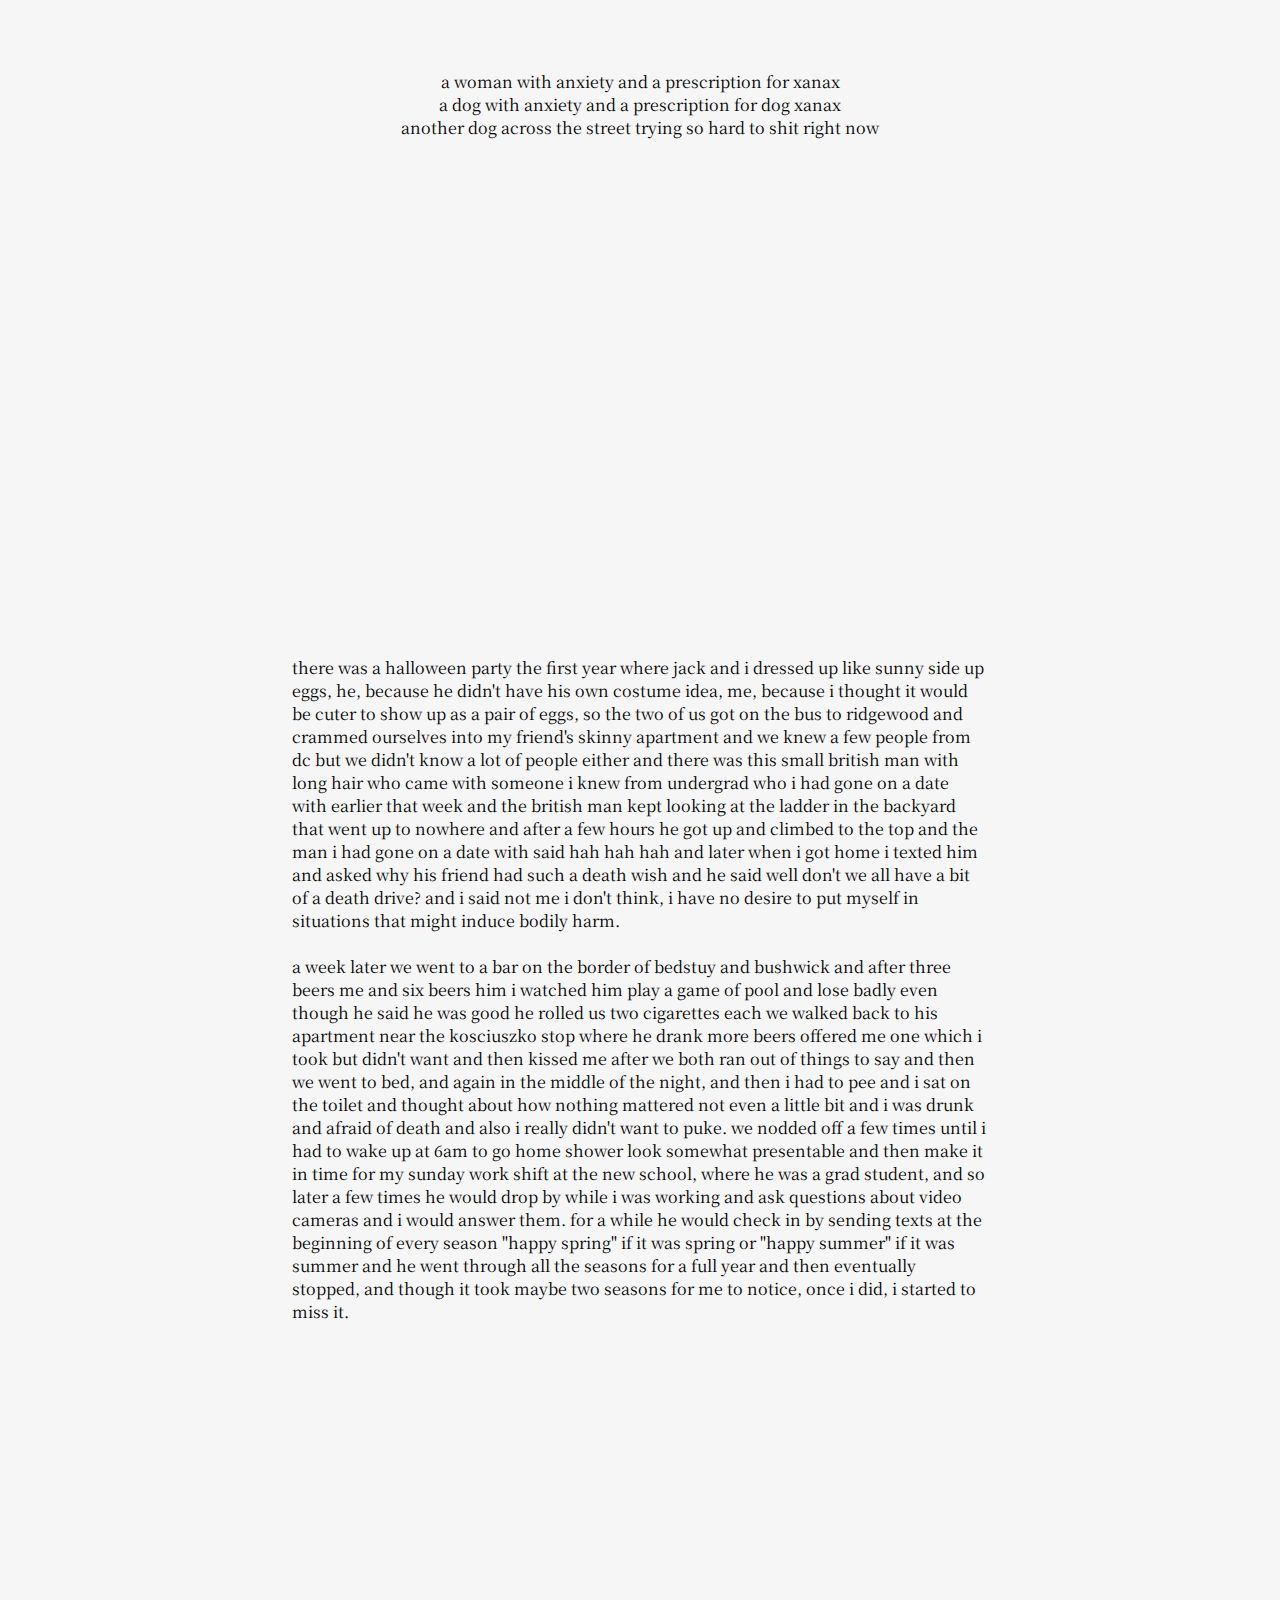
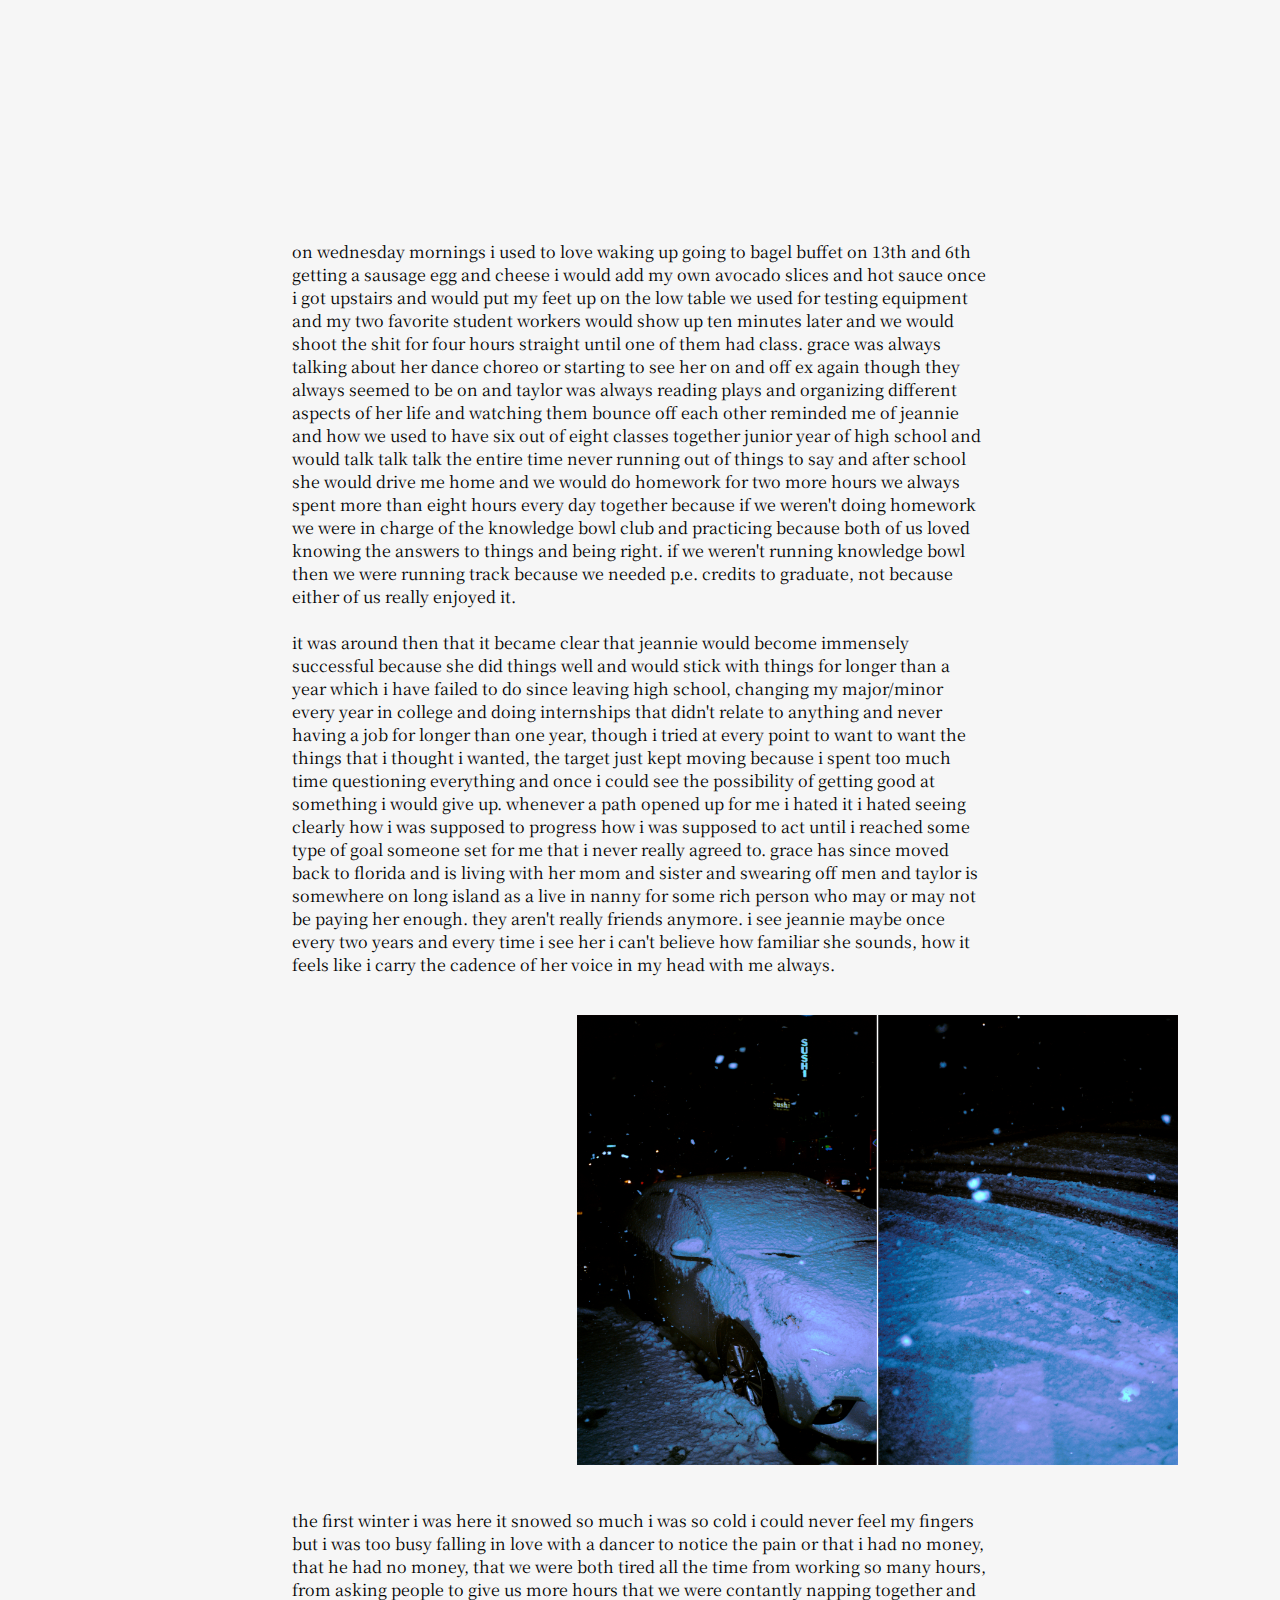
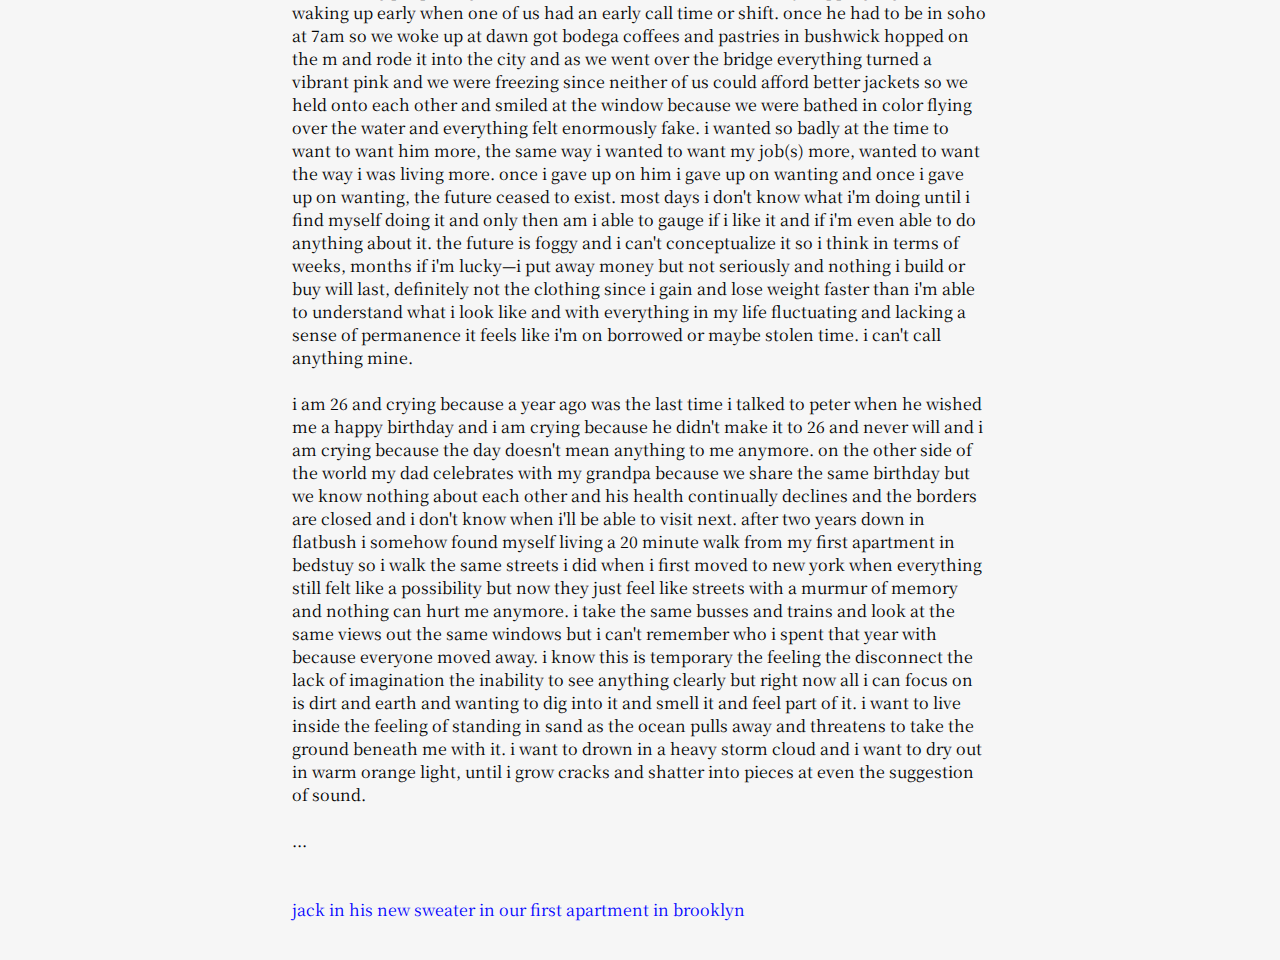
<file: index.html>
<!DOCTYPE html>
<html>

<head>
<link rel="stylesheet" href="style.css">

<link rel="preconnect" href="https://fonts.gstatic.com">
<link href="https://fonts.googleapis.com/css2?family=Noto+Serif+JP&display=swap" rel="stylesheet">


</head>


<body>

<br><br>


<p style="text-align:center">

a woman with anxiety and a prescription for xanax 

<br>

a dog with anxiety and a prescription for dog xanax 

<br>

another dog across the street trying so hard to shit right now

</p>

<iframe src="https://player.vimeo.com/video/491698328" width="640" height="480" frameborder="0" ></iframe>
<p>

there was a halloween party the first year where jack and i dressed up like sunny side up eggs, he, because he didn't have his own costume idea, me, because i thought it would be cuter to show up as a pair of eggs, so the two of us got on the bus to ridgewood and crammed ourselves into my friend's skinny apartment and we knew a few people from dc but we didn't know a lot of people either and there was this small british man with long hair who came with someone i knew from undergrad who i had gone on a date with earlier that week and the british man kept looking at the ladder in the backyard that went up to nowhere and after a few hours he got up and climbed to the top and the man i had gone on a date with said hah hah hah and later when i got home i texted him and asked why his friend had such a death wish and he said well don't we all have a bit of a death drive? and i said not me i don't think, i have no desire to put myself in situations that might induce bodily harm. 

<br><br>

a week later we went to a bar on the border of bedstuy and bushwick and after three beers me and six beers him i watched him play a game of pool and lose badly even though he said he was good he rolled us two cigarettes each we walked back to his apartment near the kosciuszko stop where he drank more beers offered me one which i took but didn't want and then kissed me after we both ran out of things to say and then we went to bed, and again in the middle of the night, and then i had to pee and i sat on the toilet and thought about how nothing mattered not even a little bit and i was drunk and afraid of death and also i really didn't want to puke. we nodded off a few times until i had to wake up at 6am to go home shower look somewhat presentable and then make it in time for my sunday work shift at the new school, where he was a grad student, and so later a few times he would drop by while i was working and ask questions about video cameras and i would answer them. for a while he would check in by sending texts at the beginning of every season "happy spring" if it was spring or "happy summer" if it was summer and he went through all the seasons for a full year and then eventually stopped, and though it took maybe two seasons for me to notice, once i did, i started to miss it. 

</p>

<div style="text-align:center;">

<iframe src="https://player.vimeo.com/video/491724371" width="640" height="480" frameborder="0" allow="autoplay; fullscreen" allowfullscreen></iframe>
</div>
<p>

on wednesday mornings i used to love waking up going to bagel buffet on 13th and 6th getting a sausage egg and cheese i would add my own avocado slices and hot sauce once i got upstairs and would put my feet up on the low table we used for testing equipment and my two favorite student workers would show up ten minutes later and we would shoot the shit for four hours straight until one of them had class. grace was always talking about her dance choreo or starting to see her on and off ex again though they always seemed to be on and taylor was always reading plays and organizing different aspects of her life and watching them bounce off each other reminded me of jeannie and how we used to have six out of eight classes together junior year of high school and would talk talk talk the entire time never running out of things to say and after school she would drive me home and we would do homework for two more hours we always spent more than eight hours every day together because if we weren't doing homework we were in charge of the knowledge bowl club and practicing because both of us loved knowing the answers to things and being right. if we weren't running knowledge bowl then we were running track because we needed p.e. credits to graduate, not because either of us really enjoyed it. 

<br><br>

it was around then that it became clear that jeannie would become immensely successful because she did things well and would stick with things for longer than a year which i have failed to do since leaving high school, changing my major/minor every year in college and doing internships that didn't relate to anything and never having a job for longer than one year, though i tried at every point to want to want the things that i thought i wanted, the target just kept moving because i spent too much time questioning everything and once i could see the possibility of getting good at something i would give up. whenever a path opened up for me i hated it i hated seeing clearly how i was supposed to progress how i was supposed to act until i reached some type of goal someone set for me that i never really agreed to. grace has since moved back to florida and is living with her mom and sister and swearing off men and taylor is somewhere on long island as a live in nanny for some rich person who may or may not be paying her enough. they aren't really friends anymore. i see jeannie maybe once every two years and every time i see her i can't believe how familiar she sounds, how it feels like i carry the cadence of her voice in my head with me always.

<br><br>
</p>

<img src="images/snow.jpg" class="right"/>

<br><br>

<p>

the first winter i was here it snowed so much i was so cold i could never feel my fingers but i was too busy falling in love with a dancer to notice the pain or that i had no money, that he had no money, that we were both tired all the time from working so many hours, from asking people to give us more hours that we were contantly napping together and waking up early when one of us had an early call time or shift. once he had to be in soho at 7am so we woke up at dawn got bodega coffees and pastries in bushwick hopped on the m and rode it into the city and as we went over the bridge everything turned a vibrant pink and we were freezing since neither of us could afford better jackets so we held onto each other and smiled at the window because we were bathed in color flying over the water and everything felt enormously fake. i wanted so badly at the time to want to want him more, the same way i wanted to want my job(s) more, wanted to want the way i was living more. once i gave up on him i gave up on wanting and once i gave up on wanting, the future ceased to exist. most days i don't know what i'm doing until i find myself doing it and only then am i able to gauge if i like it and if i'm even able to do anything about it. the future is foggy and i can't conceptualize it so i think in terms of weeks, months if i'm lucky—i put away money but not seriously and nothing i build or buy will last, definitely not the clothing since i gain and lose weight faster than i'm able to understand what i look like and with everything in my life fluctuating and lacking a sense of permanence it feels like i'm on borrowed or maybe stolen time. i can't call anything mine.

<br><br>

i am 26 and crying because a year ago was the last time i talked to peter when he wished me a happy birthday and i am crying because he didn't make it to 26 and never will and i am crying because the day doesn't mean anything to me anymore. on the other side of the world my dad celebrates with my grandpa because we share the same birthday but we know nothing about each other and his health continually declines and the borders are closed and i don't know when i'll be able to visit next. after two years down in flatbush i somehow found myself living a 20 minute walk from my first apartment in bedstuy so i walk the same streets i did when i first moved to new york when everything still felt like a possibility but now they just feel like streets with a murmur of memory and nothing can hurt me anymore. i take the same busses and trains and look at the same views out the same windows but i can't remember who i spent that year with because everyone moved away. i know this is temporary the feeling the disconnect the lack of imagination the inability to see anything clearly but right now all i can focus on is dirt and earth and wanting to dig into it and smell it and feel part of it. i want to live inside the feeling of standing in sand as the ocean pulls away and threatens to take the ground beneath me with it. i want to drown in a heavy storm cloud and i want to dry out in warm orange light, until i grow cracks and shatter into pieces at even the suggestion of sound. 

<br><br>
...

<br><br><br>

<a href="jackdance.html">jack in his new sweater in our first apartment in brooklyn</a>


<br><br>

</p>


</body>

</html>
</file>
<file: style.css>
body {
  background-color: #F6F6F6;
  font-size: 16px;
  font-family: 'Noto Serif JP', serif;
}


p {
  color: #000000;
  font-size: 16px;
  font-family: 'Noto Serif JP', serif;
  margin-left: auto;
  margin-right: auto;
  width: 55%;
}


.left {
  width: 400px;
  height: auto;
  margin-left: 10%;
}

.right {
  height: 450px;
  width: auto;
  margin-left: 45%;
}

/* unvisited link */
a:link {
  color: blue;
  text-decoration: none;

}

/* visited link */
a:visited {
  color: blue;
  text-decoration: none;

}

/* mouse over link */
a:hover {
  color: hotpink;
  text-decoration: none;

}

/* selected link */
a:active {
  color: blue;
  text-decoration: none;

}
</file>
